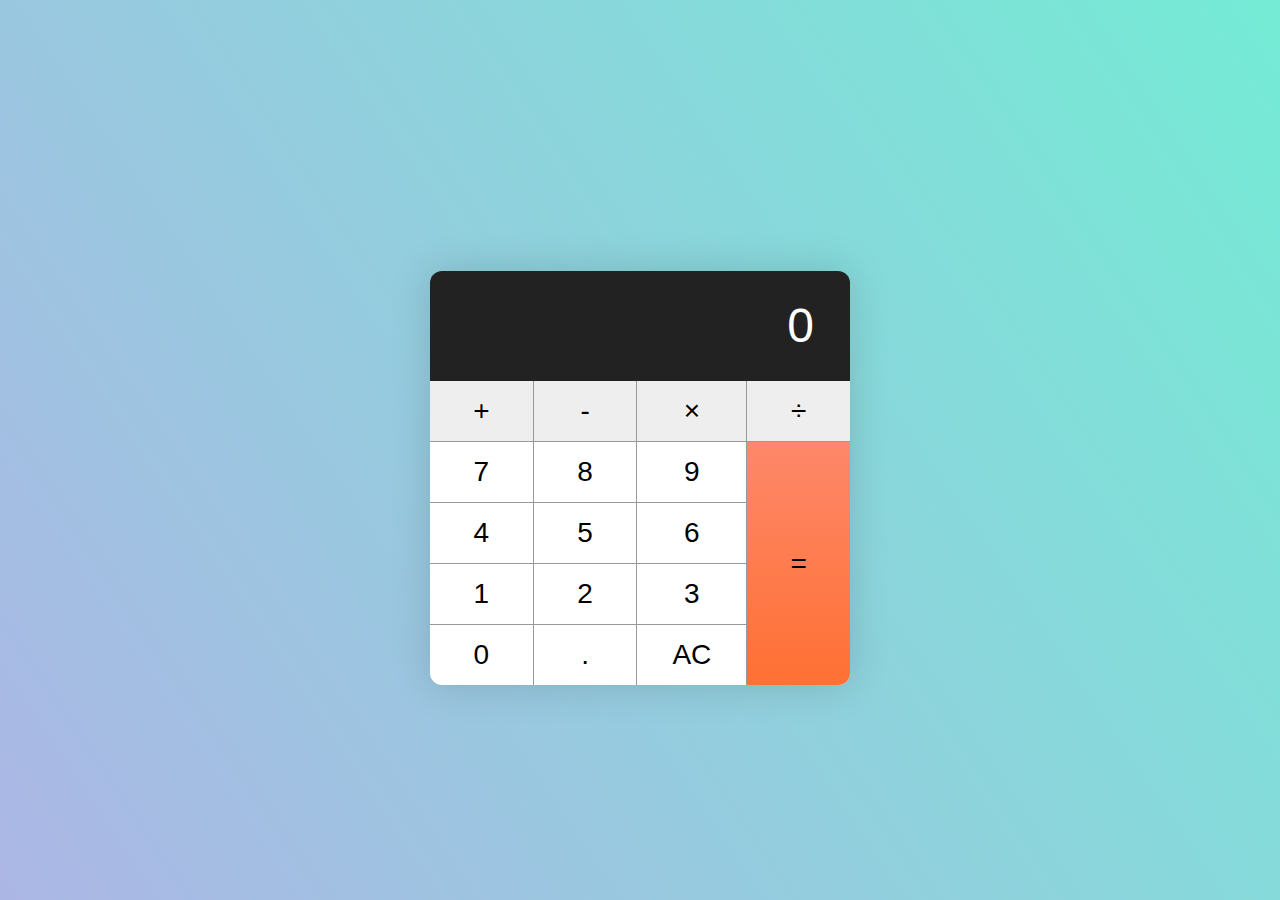
<file: calculator/index.html>
<!DOCTYPE html>
<html lang="en">
<head>
    <meta charset="UTF-8" />
    <meta name="viewport" content="width=device-width, initial-scale=1" />
    <meta http-equiv="X-UA-Compatible" content="ie=edge" />
    <title>Calculator</title>
    <link rel="stylesheet" href="style.css">
</head>

<body>
    <div class="container">
        <div class="calculator">
            <div class="calculator__display">0</div>
            <div class="calculator__keys">
                <button class="key--operator" data-action="add">+</button>
                <button class="key--operator" data-action="subtract">-</button>
                <button class="key--operator" data-action="multiply">&times;</button>
                <button class="key--operator" data-action="divide">÷</button>
                <button>7</button>
                <button>8</button>
                <button>9</button>
                <button>4</button>
                <button>5</button>
                <button>6</button>
                <button>1</button>
                <button>2</button>
                <button>3</button>
                <button>0</button>
                <button data-action="decimal">.</button>
                <button data-action="clear">AC</button>
                <button class="key--equal" data-action="calculate">=</button>
            </div>
        </div>
    </div>

    <script src="script.js"></script>
    <!-- <script src="test.js"></script> -->
</body>
</html>
</file>
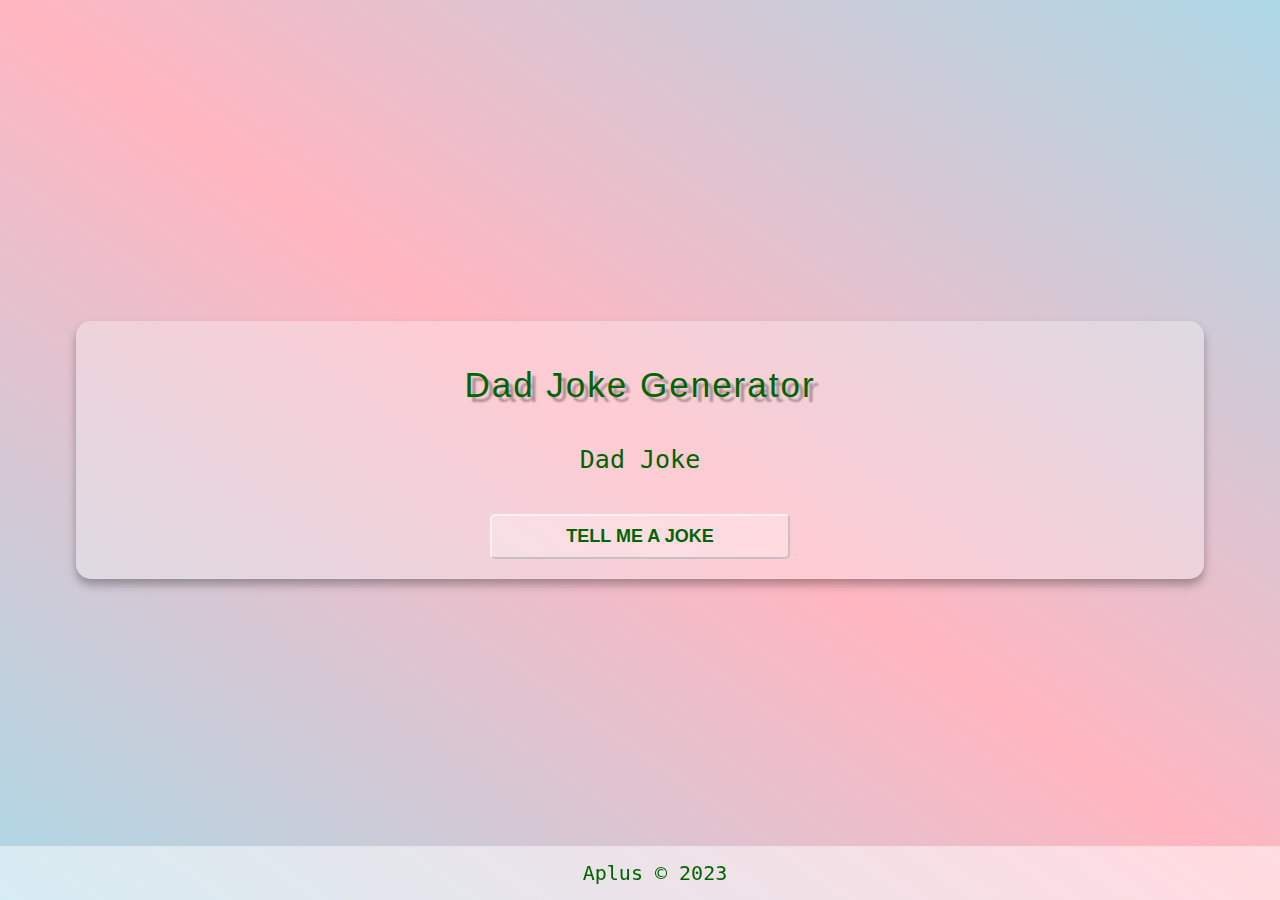
<file: Dad Jokes Generator/index.html>
<!DOCTYPE html>
<html lang="en">
<head>
     <meta charset="UTF-8">
     <meta http-equiv="X-UA-Compatible" content="IE=edge">
     <meta name="viewport" content="width=device-width, initial-scale=1.0">
     <title>Dad Jokes Generator</title>
     <link rel="stylesheet" href="style.css">
     
     <script async src="https://pagead2.googlesyndication.com/pagead/js/adsbygoogle.js?client=ca-pub-9786942993462371"
     crossorigin="anonymous"></script>
</head>
<body>
     <div class="container">
          <h1 class="heading">
               Dad Joke Generator
          </h1>
          <p class="joke" id="joke">Dad Joke</p>
          <button class="btn" id="btn">Tell me a Joke</button>
     </div>

     <footer class="footer">
          <a href="https://twitter.com/aplusakorede" target="_blank" class="link">Aplus</a>  &copy; 2023 
     </footer>
</body>
<script src="index.js"></script>
</html>
</file>
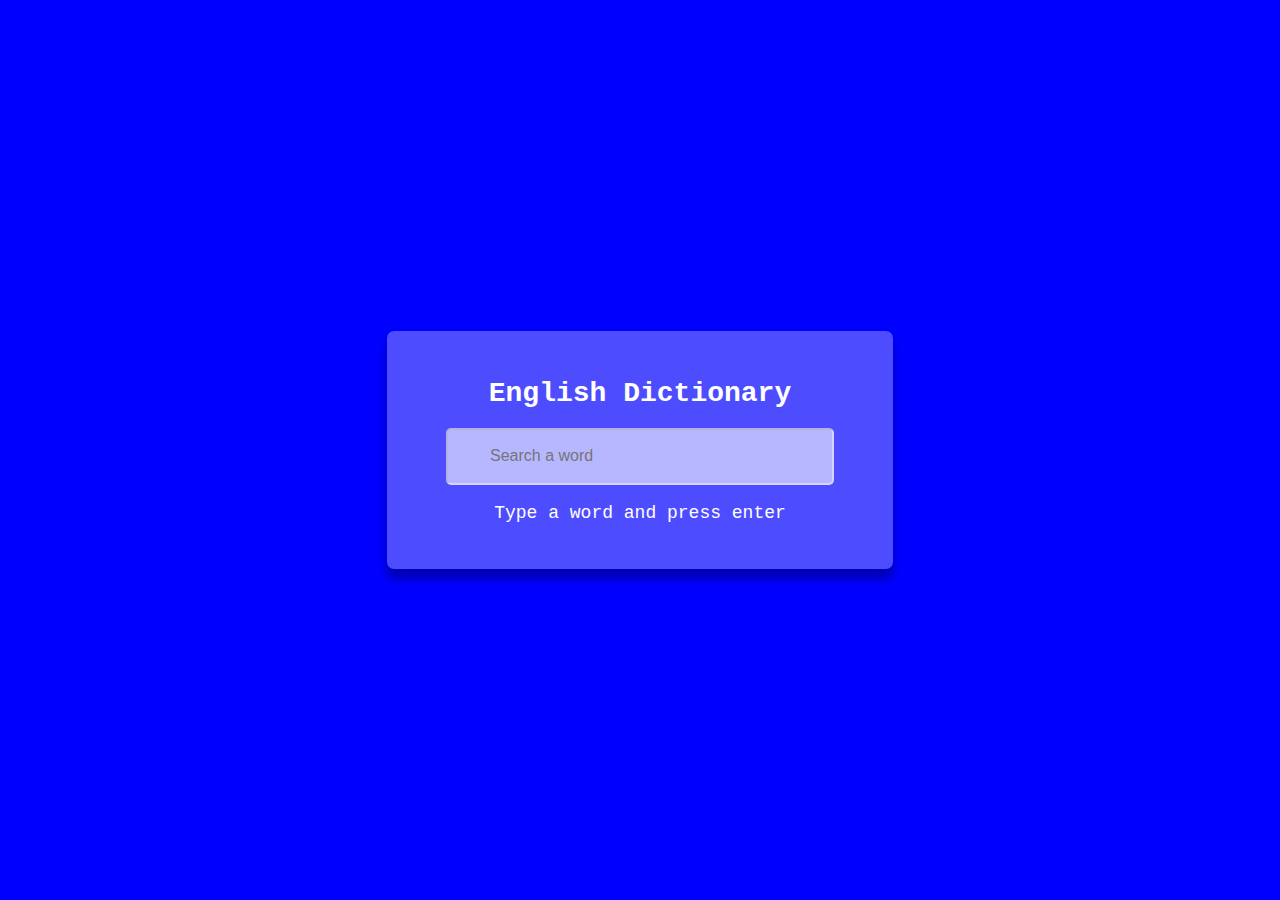
<file: english-dictionary/index.html>
<!DOCTYPE html>
<html lang="en">
  <head>
    <meta charset="UTF-8" />
    <meta http-equiv="X-UA-Compatible" content="IE=edge" />
    <meta name="viewport" content="width=device-width, initial-scale=1.0" />
    <title>English Dictionary</title>
    <link rel="stylesheet" href="style.css">
  </head>
  <body>
    <div class="container">
      <h1 class="heading">English Dictionary</h1>
      <input placeholder="Search a word" type="text" class="input" id="input" />
      <p class="info-text" id="info-text">Type a word and press enter</p>
      <div class="meaning-container" id="meaning-container">
        <p>Word Title: <span class="title" id="title">___</span></p>
        <p>Meaning: <span class="meaning" id="meaning">___</span></p>
        <audio src="" controls id="audio"></audio>
      </div>
    </div>
    <script src="index.js"></script>
  </body>
</html>
</file>
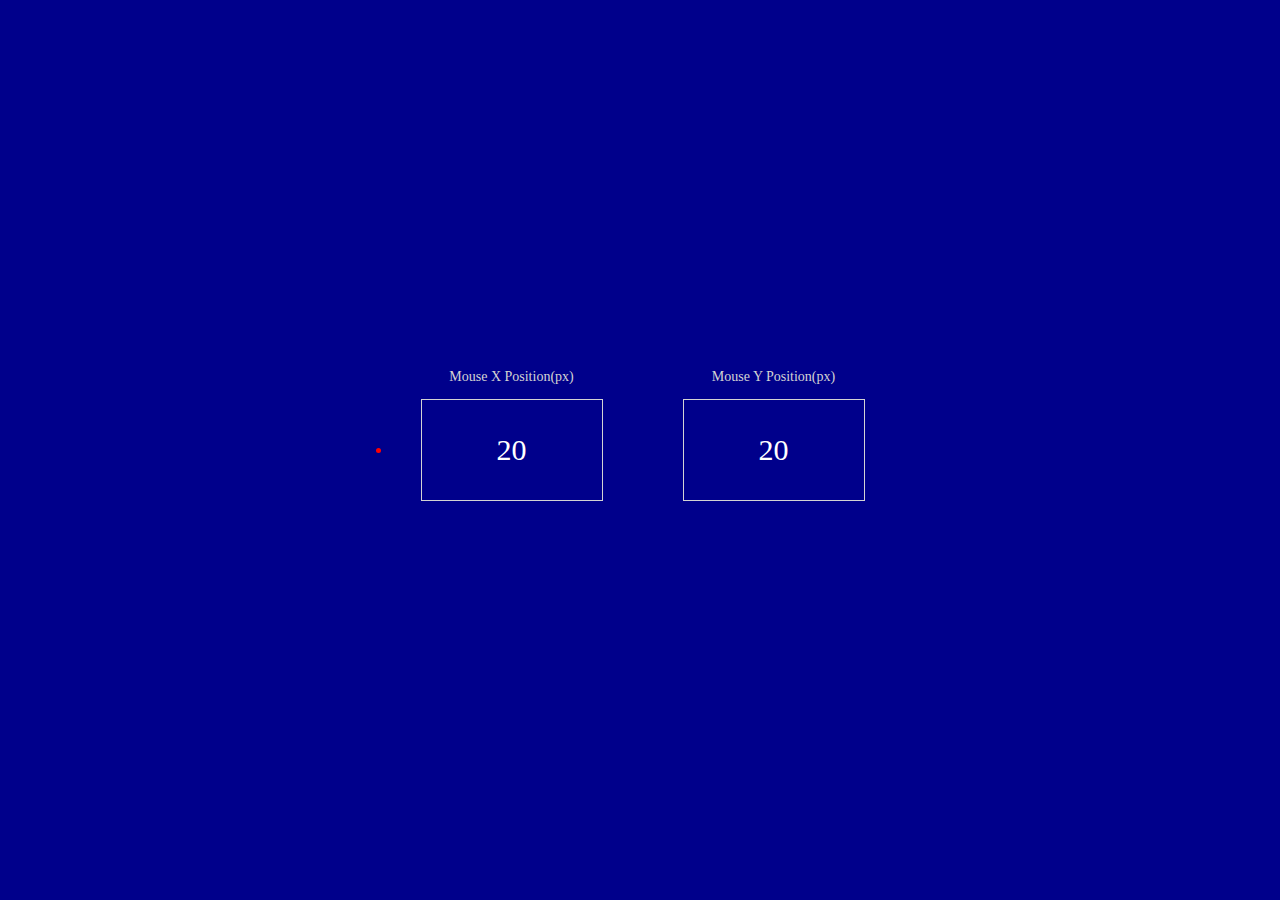
<file: mouse-event/index.html>
<!DOCTYPE html>
<html lang="en">
  <head>
    <meta charset="UTF-8" />
    <meta http-equiv="X-UA-Compatible" content="IE=edge" />
    <meta name="viewport" content="width=device-width, initial-scale=1.0" />
    <title>Mouse Event</title>
    <link rel="stylesheet" href="style.css" />
  </head>
  <body>
    <div>
      <div id="pointer"></div>
    </div>
    <div class="container">
      <div class="mouse-event">
        20
        <h4>Mouse X Position(px)</h4>
      </div>
      <div class="mouse-event">
        20
        <h4>Mouse Y Position(px)</h4>
      </div>
    </div>

    <script src="index.js"></script>
  </body>
</html>
</file>
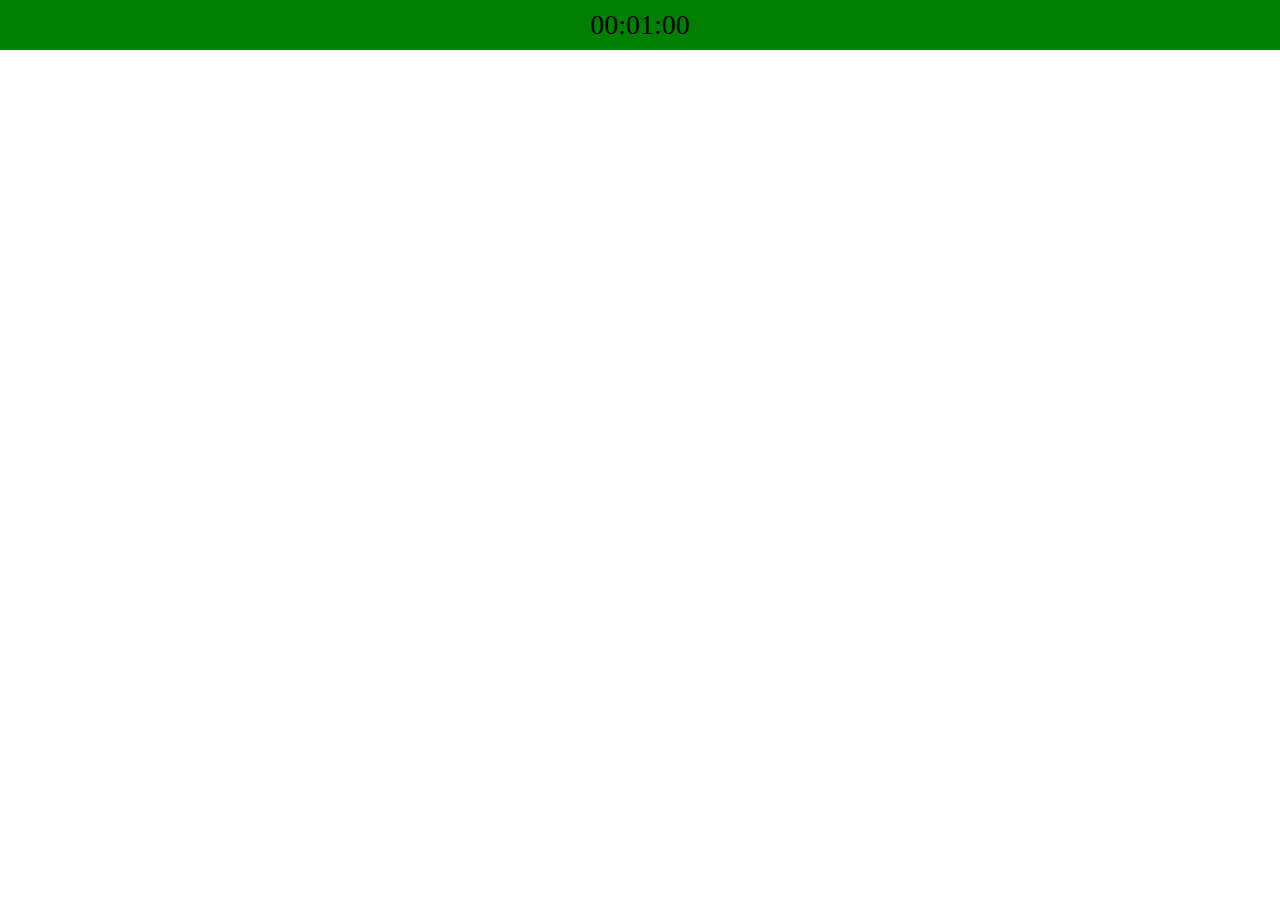
<file: Quiz-timer/index.html>
<!DOCTYPE html>
<html lang="en">
<head>
    <meta charset="UTF-8">
    <meta name="viewport" content="width=device-width, initial-scale=1.0">
    <title>Assessment</title>

    <style>
        .progress {
            appearance: none;
            margin: 0;
            position: fixed;
            width: 100%;
            top: 0;
            left: 0;
            height: 50px;
            background-color: #eee;
            color: green;
            display: flex;
            justify-content: center;
            align-items: center;
        }

        progress::after {
            content: attr(data-label);
            font-size: 0.8em;
            position: absolute;
            color: black;
            font-size: 28px;
            font-family: Cambria, Cochin, Georgia, Times, 'Times New Roman', serif;
        }

        .progress::-webkit-progress-bar {
            background-color: #eee;
        }
        .progress::-webkit-progress-value {
            background-color: green;
        }
        .progress::-moz-progress-bar {
            background-color: green;
        }

        #timer {
            margin: 60px;
        }
    </style>
</head>
<body>
    <progress id="progress" class="progress" value="70" max="100" data-label="00:01:00"></progress>

    <script src="./script.js"></script>
</body>
</html>
</file>
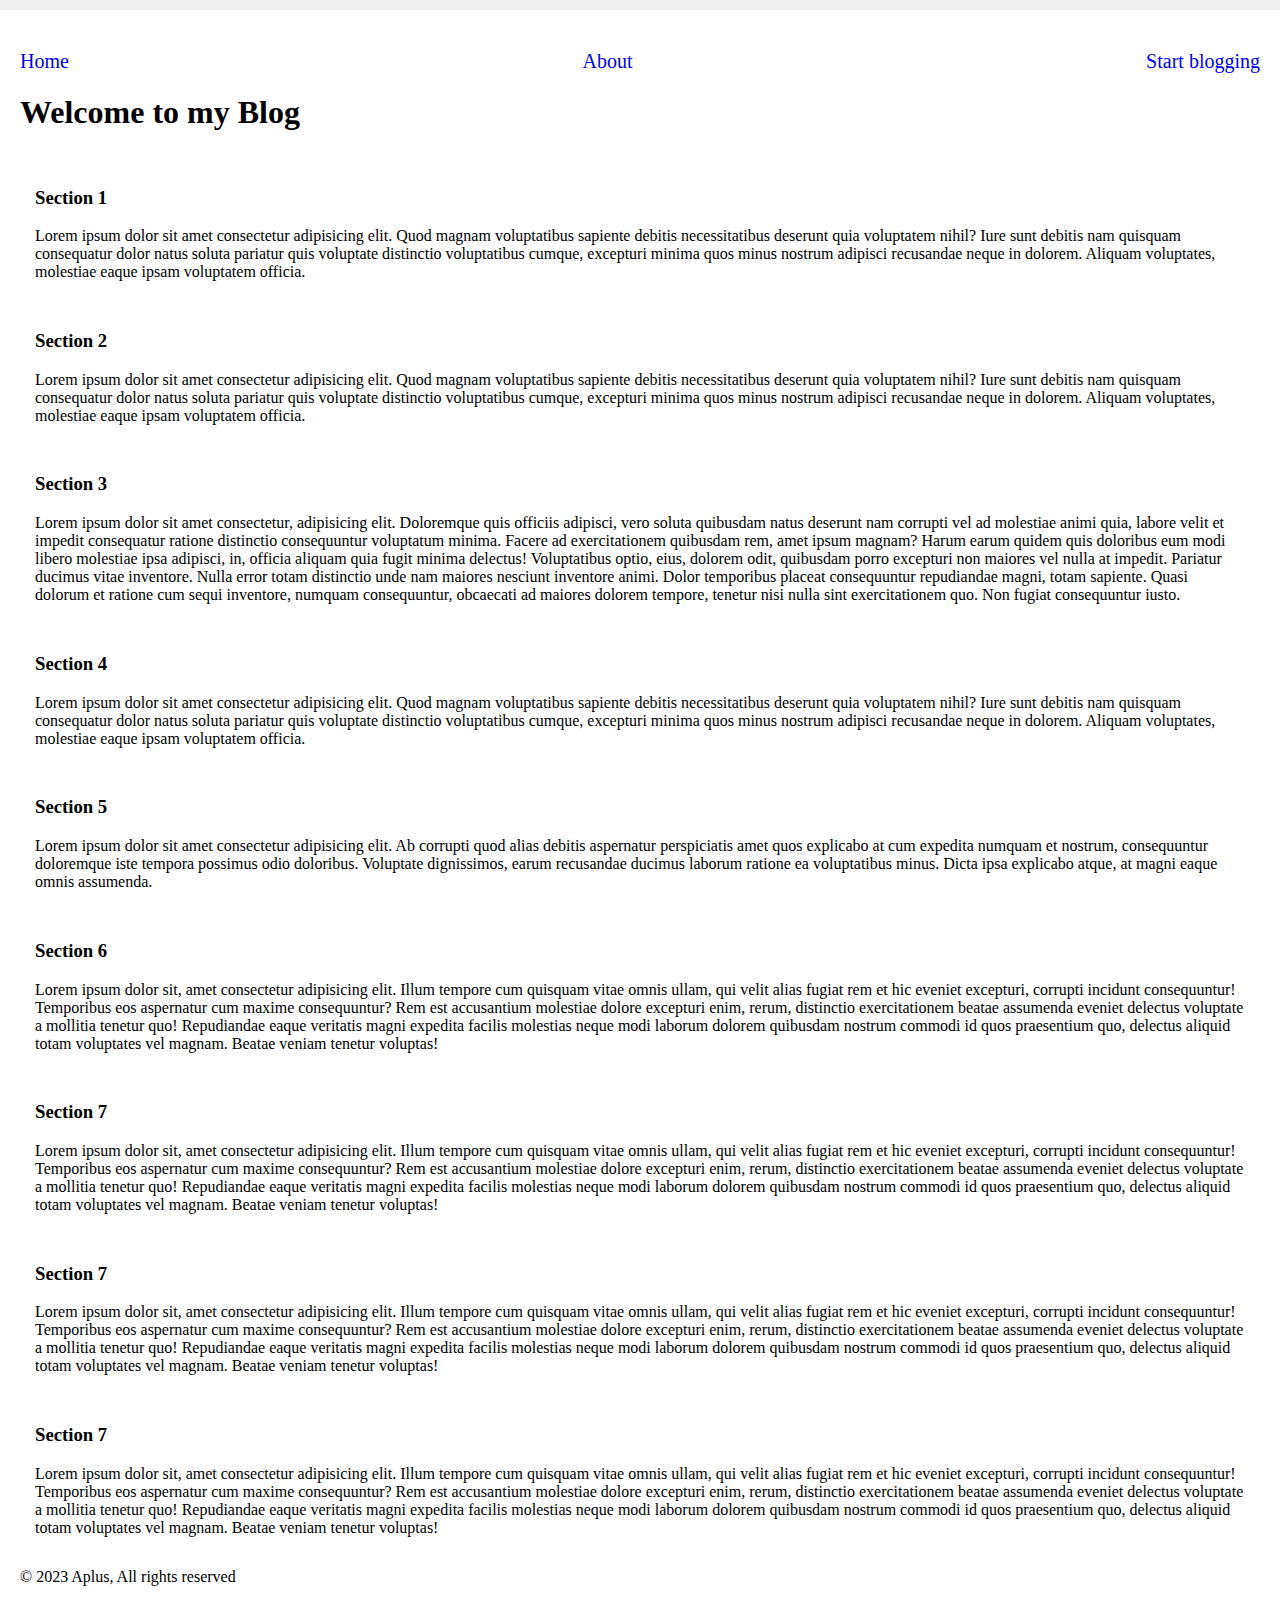
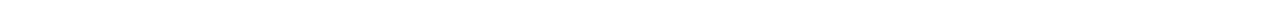
<file: scroll-progress indicator/index.html>
<!DOCTYPE html>
<html lang="en">
<head>
    <meta charset="UTF-8">
    <meta name="viewport" content="width=device-width, initial-scale=1.0">
    <title>Blog</title>

    <style>
         * {
            box-sizing: border-box;
        }

        body {
            margin: 0;
            padding: 20px;
        }
        .progress {
            appearance: none;
            margin: 0;
            position: fixed;
            width: 100%;
            top: 0;
            left: 0;
            height: 10px;
            background-color: #eee;
        }

        .progress::-webkit-progress-bar {
            background-color: #eee;
        }
        .progress::-webkit-progress-value {
            background-color: red;
        }
        .progress::-moz-progress-bar {
            background-color: red;
        }

        header nav {
            display: flex;
            justify-content: space-between;
            margin-top: 30px;
        }
        header nav a {
            text-decoration: none;
            font-size: 20px;
        }
        section {
            padding: 15px;
        }
    </style>
</head>
<body>
    <progress id="progress" class="progress" value="0" max="100"
    ></progress>
    <header>
        <nav>
            <a href="./">Home</a>
            <a href="#">About</a>
            <a href="#">Start blogging</a>
        </nav>
        <h1>Welcome to my Blog</h1>
    </header>
    <section id="one">
        <h3>Section 1</h3>
        Lorem ipsum dolor sit amet consectetur adipisicing elit. Quod magnam voluptatibus sapiente debitis necessitatibus deserunt quia voluptatem nihil? Iure sunt debitis nam quisquam consequatur dolor natus soluta pariatur quis voluptate distinctio voluptatibus cumque, excepturi minima quos minus nostrum adipisci recusandae neque in dolorem. Aliquam voluptates, molestiae eaque ipsam voluptatem officia.
    </section>
    <section id="two">
        <h3>Section 2</h3>
        Lorem ipsum dolor sit amet consectetur adipisicing elit. Quod magnam voluptatibus sapiente debitis necessitatibus deserunt quia voluptatem nihil? Iure sunt debitis nam quisquam consequatur dolor natus soluta pariatur quis voluptate distinctio voluptatibus cumque, excepturi minima quos minus nostrum adipisci recusandae neque in dolorem. Aliquam voluptates, molestiae eaque ipsam voluptatem officia.
    </section>
    <section id="three">
        <h3>Section 3</h3>
        Lorem ipsum dolor sit amet consectetur, adipisicing elit. Doloremque quis officiis adipisci, vero soluta quibusdam natus deserunt nam corrupti vel ad molestiae animi quia, labore velit et impedit consequatur ratione distinctio consequuntur voluptatum minima. Facere ad exercitationem quibusdam rem, amet ipsum magnam? Harum earum quidem quis doloribus eum modi libero molestiae ipsa adipisci, in, officia aliquam quia fugit minima delectus! Voluptatibus optio, eius, dolorem odit, quibusdam porro excepturi non maiores vel nulla at impedit. Pariatur ducimus vitae inventore. Nulla error totam distinctio unde nam maiores nesciunt inventore animi. Dolor temporibus placeat consequuntur repudiandae magni, totam sapiente. Quasi dolorum et ratione cum sequi inventore, numquam consequuntur, obcaecati ad maiores dolorem tempore, tenetur nisi nulla sint exercitationem quo. Non fugiat consequuntur iusto.
    </section>
    <section id="four">
        <h3>Section 4</h3>
        Lorem ipsum dolor sit amet consectetur adipisicing elit. Quod magnam voluptatibus sapiente debitis necessitatibus deserunt quia voluptatem nihil? Iure sunt debitis nam quisquam consequatur dolor natus soluta pariatur quis voluptate distinctio voluptatibus cumque, excepturi minima quos minus nostrum adipisci recusandae neque in dolorem. Aliquam voluptates, molestiae eaque ipsam voluptatem officia.
    </section>
    <section id="five">
        <h3>Section 5</h3>
        Lorem ipsum dolor sit amet consectetur adipisicing elit. Ab corrupti quod alias debitis aspernatur perspiciatis amet quos explicabo at cum expedita numquam et nostrum, consequuntur doloremque iste tempora possimus odio doloribus. Voluptate dignissimos, earum recusandae ducimus laborum ratione ea voluptatibus minus. Dicta ipsa explicabo atque, at magni eaque omnis assumenda.
    </section>
    <section id="six">
        <h3>Section 6</h3>
        Lorem ipsum dolor sit, amet consectetur adipisicing elit. Illum tempore cum quisquam vitae omnis ullam, qui velit alias fugiat rem et hic eveniet excepturi, corrupti incidunt consequuntur! Temporibus eos aspernatur cum maxime consequuntur? Rem est accusantium molestiae dolore excepturi enim, rerum, distinctio exercitationem beatae assumenda eveniet delectus voluptate a mollitia tenetur quo! Repudiandae eaque veritatis magni expedita facilis molestias neque modi laborum dolorem quibusdam nostrum commodi id quos praesentium quo, delectus aliquid totam voluptates vel magnam. Beatae veniam tenetur voluptas!
    </section>
    <section id="seven">
        <h3>Section 7</h3>
        Lorem ipsum dolor sit, amet consectetur adipisicing elit. Illum tempore cum quisquam vitae omnis ullam, qui velit alias fugiat rem et hic eveniet excepturi, corrupti incidunt consequuntur! Temporibus eos aspernatur cum maxime consequuntur? Rem est accusantium molestiae dolore excepturi enim, rerum, distinctio exercitationem beatae assumenda eveniet delectus voluptate a mollitia tenetur quo! Repudiandae eaque veritatis magni expedita facilis molestias neque modi laborum dolorem quibusdam nostrum commodi id quos praesentium quo, delectus aliquid totam voluptates vel magnam. Beatae veniam tenetur voluptas!
    </section>
    <section id="seven">
        <h3>Section 7</h3>
        Lorem ipsum dolor sit, amet consectetur adipisicing elit. Illum tempore cum quisquam vitae omnis ullam, qui velit alias fugiat rem et hic eveniet excepturi, corrupti incidunt consequuntur! Temporibus eos aspernatur cum maxime consequuntur? Rem est accusantium molestiae dolore excepturi enim, rerum, distinctio exercitationem beatae assumenda eveniet delectus voluptate a mollitia tenetur quo! Repudiandae eaque veritatis magni expedita facilis molestias neque modi laborum dolorem quibusdam nostrum commodi id quos praesentium quo, delectus aliquid totam voluptates vel magnam. Beatae veniam tenetur voluptas!
    </section>
    <section id="seven">
        <h3>Section 7</h3>
        Lorem ipsum dolor sit, amet consectetur adipisicing elit. Illum tempore cum quisquam vitae omnis ullam, qui velit alias fugiat rem et hic eveniet excepturi, corrupti incidunt consequuntur! Temporibus eos aspernatur cum maxime consequuntur? Rem est accusantium molestiae dolore excepturi enim, rerum, distinctio exercitationem beatae assumenda eveniet delectus voluptate a mollitia tenetur quo! Repudiandae eaque veritatis magni expedita facilis molestias neque modi laborum dolorem quibusdam nostrum commodi id quos praesentium quo, delectus aliquid totam voluptates vel magnam. Beatae veniam tenetur voluptas!
    </section>

    <footer>
        <p>
            &copy; 2023 Aplus, All rights reserved
        </p>
    </footer>

    
    <script src="./index.js"></script>
</body>
</html>
</file>
<file: calculator/style.css>
html {
  box-sizing: border-box;
}

*,
*::before,
*::after {
  box-sizing: inherit;
}

body {
  margin: 0;
}

/* Responsive Images */

embed,
iframe,
img,
object,
video {
  max-width: 100%;
}

h1,
h2,
h3,
h4,
h5,
h6,
ul,
ol,
li,
p,
pre,
blockquote,
figure,
hr {
  margin: 0;
  padding-right: 0;
  padding-left: 0;
}

a {
  text-decoration: none;
}

a:focus {
  outline: none;
}

h1,
h2,
h3,
h4,
h5,
h6 {
  display: block;
}

/* Removes all decimals and discs from lists */

ol,
ul {
  list-style: none;
}

/* 
 * Completely resets form items
 * ----------------------------
 * Super hard reset that removes all borders
 * and radiuses of all form items (including
 * checkboxes and radios)
 */

input,
textarea,
button {
  border: 0;
  border-radius: 0;
  background-color: transparent;
  font-size: inherit;
  font-family: inherit;
  font-weight: inherit;
  outline: none;
  appearance: none;
  text-align: left;
}

input:hover,
input:active,
input:focus,
textarea:hover,
textarea:active,
textarea:focus,
button:hover,
button:active,
button:focus {
  outline: none;
}

:root {
  font-family: Helvetica, Arial, sans-serif;
}

html {
  font-size: 175%;
  font-weight: 300;
  line-height: 1.3;
}

body {
  align-items: center;
  background-image: linear-gradient(236deg, #74ebd5, #acb6e5);
  display: flex;
  height: 100vh;
  justify-content: center;
}

.container {
  max-width: 20em;
}

.container > p {
  text-align: center;
}

.calculator {
  border-radius: 12px;
  box-shadow: 0 0 40px 0px rgba(0, 0, 0, 0.15);
  margin-left: auto;
  margin-right: auto;
  margin-top: 2em;
  max-width: 15em;
  overflow: hidden;
}

.calculator__display {
  background-color: #222222;
  color: #fff;
  font-size: 1.714285714em;
  padding: 0.5em 0.75em;
  text-align: right;
}

.calculator__keys {
  background-color: #999;
  display: grid;
  grid-gap: 1px;
  grid-template-columns: repeat(4, 1fr);
}

.calculator__keys > * {
  background-color: #fff;
  padding: 0.5em 1.25em;
  position: relative;
  text-align: center;
}

.calculator__keys > *:active::before,
.calculator__keys > .is-depressed::before {
  background-color: rgba(0, 0, 0, 0.2);
  bottom: 0;
  box-shadow: 0 0 6px 0 rgba(0, 0, 0, 0.5) inset;
  content: "";
  left: 0;
  opacity: 0.3;
  position: absolute;
  right: 0;
  top: 0;
  z-index: 1;
}

.key--operator {
  background-color: #eee;
}

.key--equal {
  background-image: linear-gradient(to bottom, #fe886a, #ff7033);
  grid-column: -2;
  grid-row: 2 / span 4;
}
</file>
<file: Dad Jokes Generator/style.css>
body {
        margin: 0;
        background: linear-gradient(to left bottom, lightblue, lightpink, lightblue);
        min-height: 100vh;
        display: flex;
        justify-content: center;
        align-items: center;
        font-family: monospace;
}

.container {
        background-color: rgba(255, 255, 255, .3);
        padding: 20px;
        box-shadow: 0 6px 10px rgba(0, 0, 0, .3);
        border-radius: 15px;
        width: 85%;
        text-align: center;
        color: darkgreen;
}

.heading {
        font-size: 35px;
        font-weight: 200;
        font-family: Impact, Haettenschweiler, 'Arial Narrow Bold', sans-serif;
        text-shadow: 5px 5px 2px rgba(0, 0, 0, .3);
        letter-spacing: 2px;
}

.joke {
        font-size: 25px;
        font-weight: 500;
        margin: 40px;
}

.btn {
        font-size: 18px;
        font-weight: 700;
        border-radius: 5px;
        cursor: pointer;
        padding: 10px;
        background-color: rgba(255, 255, 255, .3);
        border-color: rgba(255, 255, 255, .6);
        text-transform: uppercase;
        width: 300px;        
        color: darkgreen;
}

.btn:hover {
        background-color: rgba(255, 255, 255, .5);
        box-shadow: 0 4px 4px rgba(0, 0, 0, .3);
        transition: all 300ms ease;
}

.footer {
        position: fixed;
        left: 0;
        bottom: 0;
        width: 100%;
        background-color: rgba(255, 255, 255, .5);
        color: darkgreen;
        text-align: center;
        padding: 15px;
        font-size: 20px;
      }

      .link{
        color: darkgreen;
        text-decoration: none;

      }

      .link:hover {
        color: blue;
      }
</file>
<file: english-dictionary/style.css>
body{
    margin: 0;
    display: flex;
    min-height: 100vh;
    justify-content: center;
    align-items: center;
    background-color: blue;
    color: #fff;
    font-family: 'Courier New', Courier, monospace;
}

.container{
    background-color: rgba(255,255,255, .3);
    padding: 28px;
    border-radius: 7px;
    box-shadow: 0 10px 10px rgba(0,0,0,.3);
    width: 90%;
    margin: 10px;
    max-width: 450px;
    text-align: center;
    font-size: 18px;
    font-weight: 500;
}

.heading{
    font-size: 28px;
}

.input{
    height: 53px;
    width: 300px;
    background-color: rgba(255,255,255, .6);
    border-color: rgba(255,255,255, .4);
    font-size: 16px;
    padding: 0 42px;
    border-radius: 5px;
}

.meaning-container{
    display: none;
}
</file>
<file: mouse-event/style.css>
body {
  margin: 0;
  display: flex;
  justify-content: center;
  height: 100vh;
  align-items: center;
  background-color: darkblue;
  color: white;
  font-family: cursive;
}

.container {
  display: flex;
  text-align: center;
}

.mouse-event {
  border: solid 1px lightgray;
  margin: 40px;
  min-width: 180px;
  min-height: 100px;
  position: relative;
  justify-content: center;
  align-items: center;
  display: flex;
  font-size: 30px;
}

.mouse-event h4 {
  position: absolute;
  top: -50px;
  font-size: 14px;
  left: 50%;
  transform: translateX(-50%);
  white-space: nowrap;
  font-weight: 100;
  color: lightgray;
}

@media (max-width: 500px) {
  .container {
    flex-direction: column;
  }
}

#pointer {
  width: 5px;
  height: 5px;
  border-radius: 50%;
  background-color: red;
}
</file>
